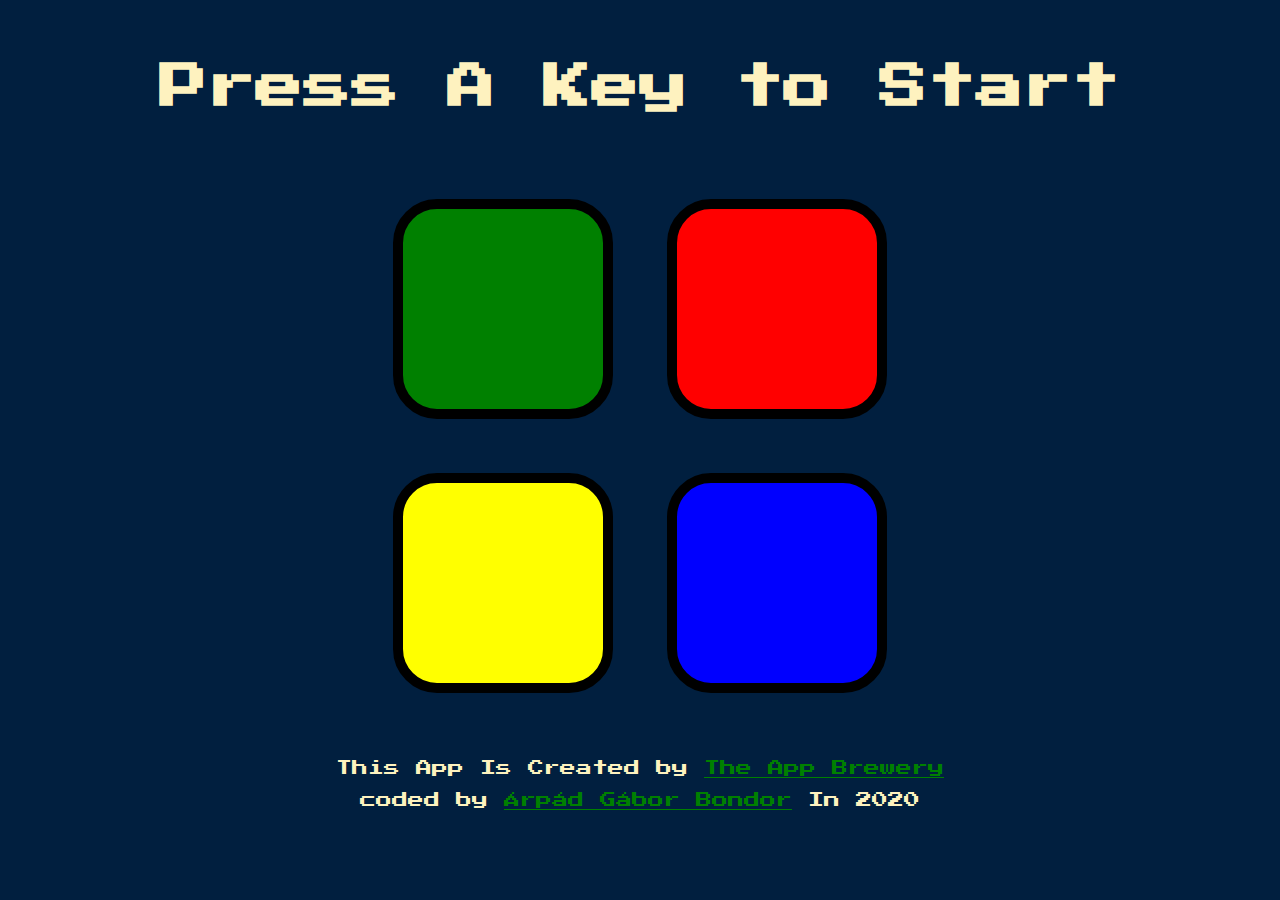
<file: index.html>
<!DOCTYPE html>
<html lang="en">
<head>
    <meta charset="UTF-8">
    <title>Simon Game</title>
    <link rel="stylesheet" href="styles.css">
    <link rel="preconnect" href="https://fonts.googleapis.com">
    <link rel="preconnect" href="https://fonts.gstatic.com" crossorigin>
    <link href="https://fonts.googleapis.com/css2?family=Press+Start+2P&display=swap" rel="stylesheet">
</head>
<body>

    <h1 id="level-title">Press A Key to Start</h1>

    <div class="container">
        
    <div class="row">

        <div type="button" id="green" class="btn green">

        </div>
        <div type="button" id="red" class="btn red">

        </div>
    </div>

    <div class="row">
        
        <div type="button" id="yellow" class="btn yellow">

        </div>

        <div type="button" id="blue" class="btn blue">

        </div>

    </div>

</div>

    <footer>
        This App Is Created by <a href="https://www.appbrewery.com" target="_blank">The App Brewery</a>
        <p>coded by <a href="https://arpadgbondor.github.io/CV/" target="_blank"> Árpád Gábor Bondor</a> In 2020</p>
    </footer>


    <script src="https://ajax.googleapis.com/ajax/libs/jquery/3.7.1/jquery.min.js"></script>
    <script src="game.js"></script>
</file>
<file: styles.css>
body{
    background-color: #011F3F;
    text-align: center;
}

footer{
    font-family: 'Press Start 2P', cursive;
    margin: 3%;
    color: #FEF2BF;

}

#level-title{
    font-family: 'Press Start 2P', cursive;
    font-size: 3rem;
    color: #FEF2BF;
    margin: 5%;
}

a:link{
    color: green;
}

a:visited{
    color: yellow;
}

a:hover, a:active{
    color: red;
}

.container{
    display: block;
    width: 50%;
    margin: auto;
}

.btn{
    margin: 25px;
    display: inline-block;
    height: 200px;
    width: 200px;
    border: 10px solid black;
    border-radius: 20%;
}

.game-over {
    background-color: red;
    opacity: 0.8;
  }
  
.green{
   background-color: green;
}

.red{
    background-color: red;
}

.yellow{
    background-color: yellow;
}

.blue{
    background-color: blue;
}

.pressed {
    box-shadow: 0 0 20px white;
    background-color: grey;
  }
</file>
